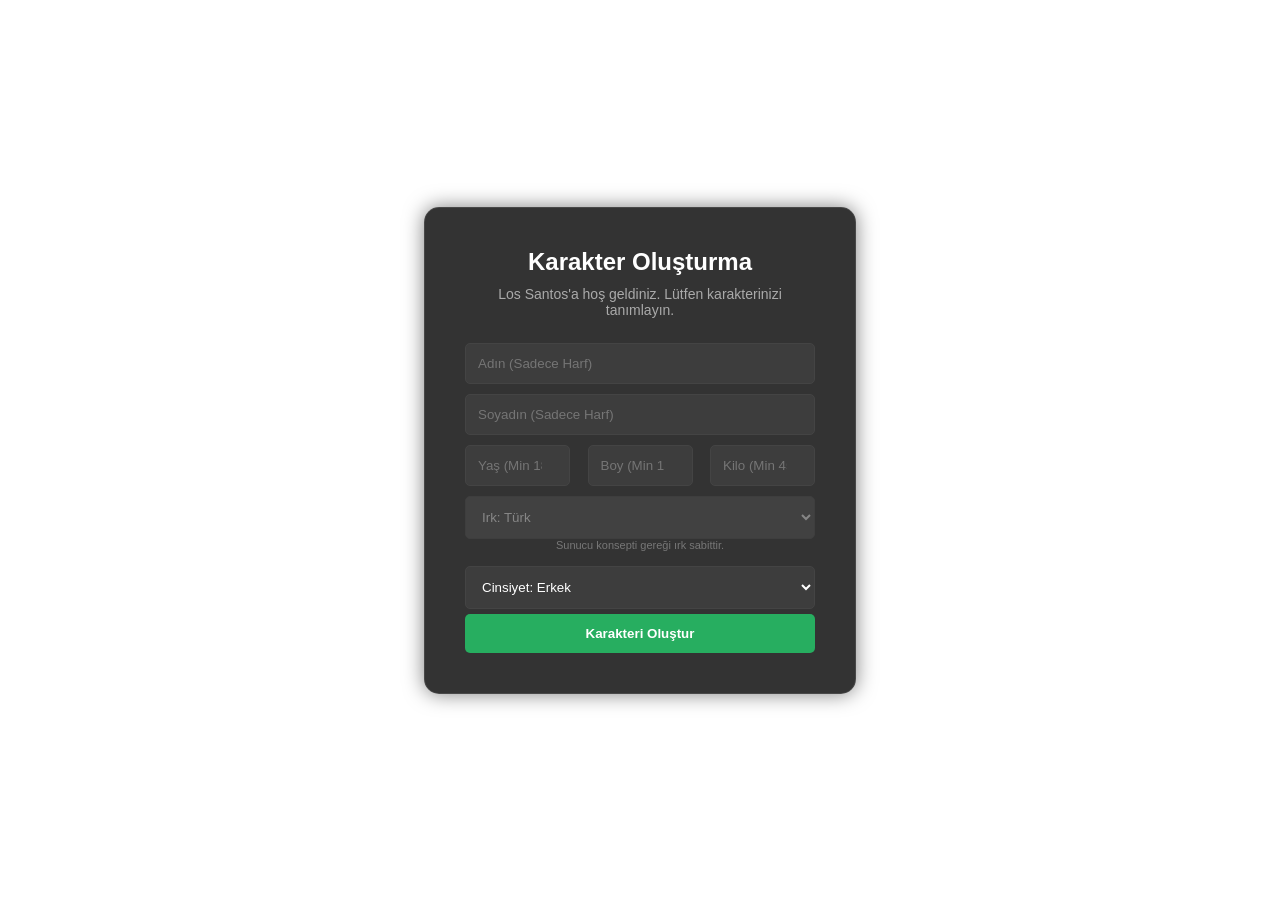
<file: rp_auth/html/index.html>
<!DOCTYPE html>
<html lang="tr">
<head>
    <meta charset="UTF-8">
    <link rel="stylesheet" href="style.css">
</head>
<body>
    <div class="wrapper" id="char-create-panel">
        <div class="container">
            <h1 class="title">Karakter Oluşturma</h1>
            <p class="subtitle">Los Santos'a hoş geldiniz. Lütfen karakterinizi tanımlayın.</p>
            
            <div class="input-group">
                <input type="text" id="firstname" placeholder="Adın (Sadece Harf)" required>
                <input type="text" id="lastname" placeholder="Soyadın (Sadece Harf)" required>
            </div>
            
            <div class="input-row">
                <input type="number" id="age" placeholder="Yaş (Min 18)" min="18" max="65" required>
                <input type="number" id="height" placeholder="Boy (Min 150)" min="150" max="210" required>
                <input type="number" id="weight" placeholder="Kilo (Min 45)" min="45" max="130" required>
            </div>

            <div class="input-group">
                <select id="race" disabled>
                    <option value="Türk" selected>Irk: Türk</option>
                </select>
                <p class="info-text">Sunucu konsepti gereği ırk sabittir.</p>
            </div>

            <div class="input-group">
                <select id="gender" required>
                    <option value="7" selected>Cinsiyet: Erkek</option>
                    <option value="9">Cinsiyet: Kadın</option>
                </select>
            </div>

            <button class="submit-btn" onclick="submitCharacter()">Karakteri Oluştur</button>
        </div>
    </div>
    <script src="script.js"></script>
</body>
</html>
</file>
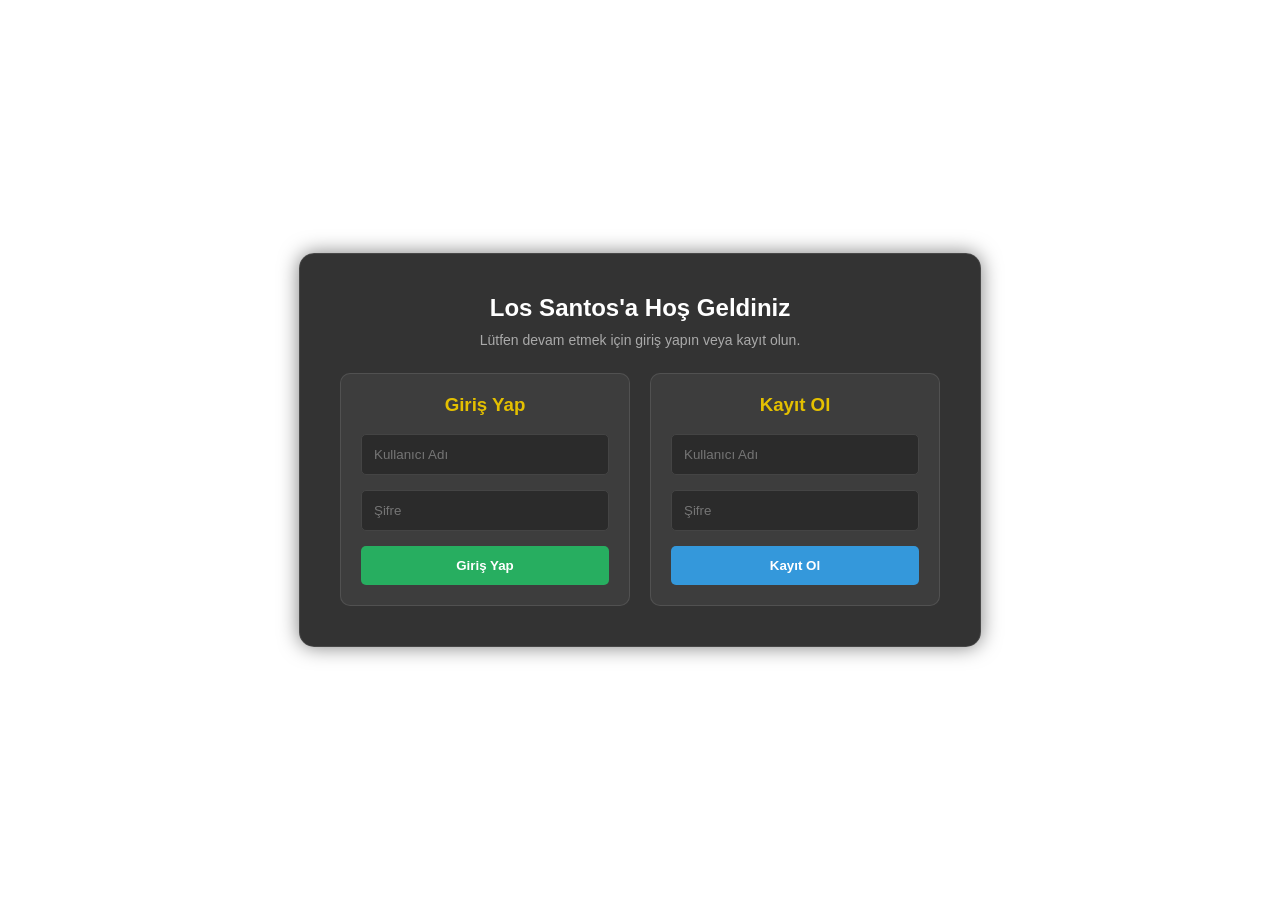
<file: rp_auth/html/login.html>
<!DOCTYPE html>
<html lang="tr">
<head>
    <meta charset="UTF-8">
    <link rel="stylesheet" href="style.css">
    <style>
        .auth-container { display: flex; gap: 20px; justify-content: center; }
        .auth-box { flex: 1; background: rgba(255, 255, 255, 0.05); padding: 20px; border-radius: 10px; border: 1px solid rgba(255,255,255,0.1); }
        .auth-box h3 { margin-top: 0; color: #E4C000; }
        .auth-box input { width: 100%; padding: 12px; margin-bottom: 15px; border-radius: 5px; border: 1px solid #444; background: rgba(0, 0, 0, 0.3); color: white; box-sizing: border-box; }
    </style>
</head>
<body>
    <div class="wrapper" id="auth-panel">
        <div class="container" style="width: 600px;">
            <h1 class="title">Los Santos'a Hoş Geldiniz</h1>
            <p class="subtitle">Lütfen devam etmek için giriş yapın veya kayıt olun.</p>
            
            <div class="auth-container">
                <div class="auth-box">
                    <h3>Giriş Yap</h3>
                    <input type="text" id="log_user" placeholder="Kullanıcı Adı">
                    <input type="password" id="log_pass" placeholder="Şifre">
                    <button class="submit-btn" onclick="attemptLogin()">Giriş Yap</button>
                </div>

                <div class="auth-box">
                    <h3>Kayıt Ol</h3>
                    <input type="text" id="reg_user" placeholder="Kullanıcı Adı">
                    <input type="password" id="reg_pass" placeholder="Şifre">
                    <button class="submit-btn" style="background: #3498db;" onclick="attemptRegister()">Kayıt Ol</button>
                </div>
            </div>
        </div>
    </div>
    <script src="script.js"></script>
</body>
</html>
</file>
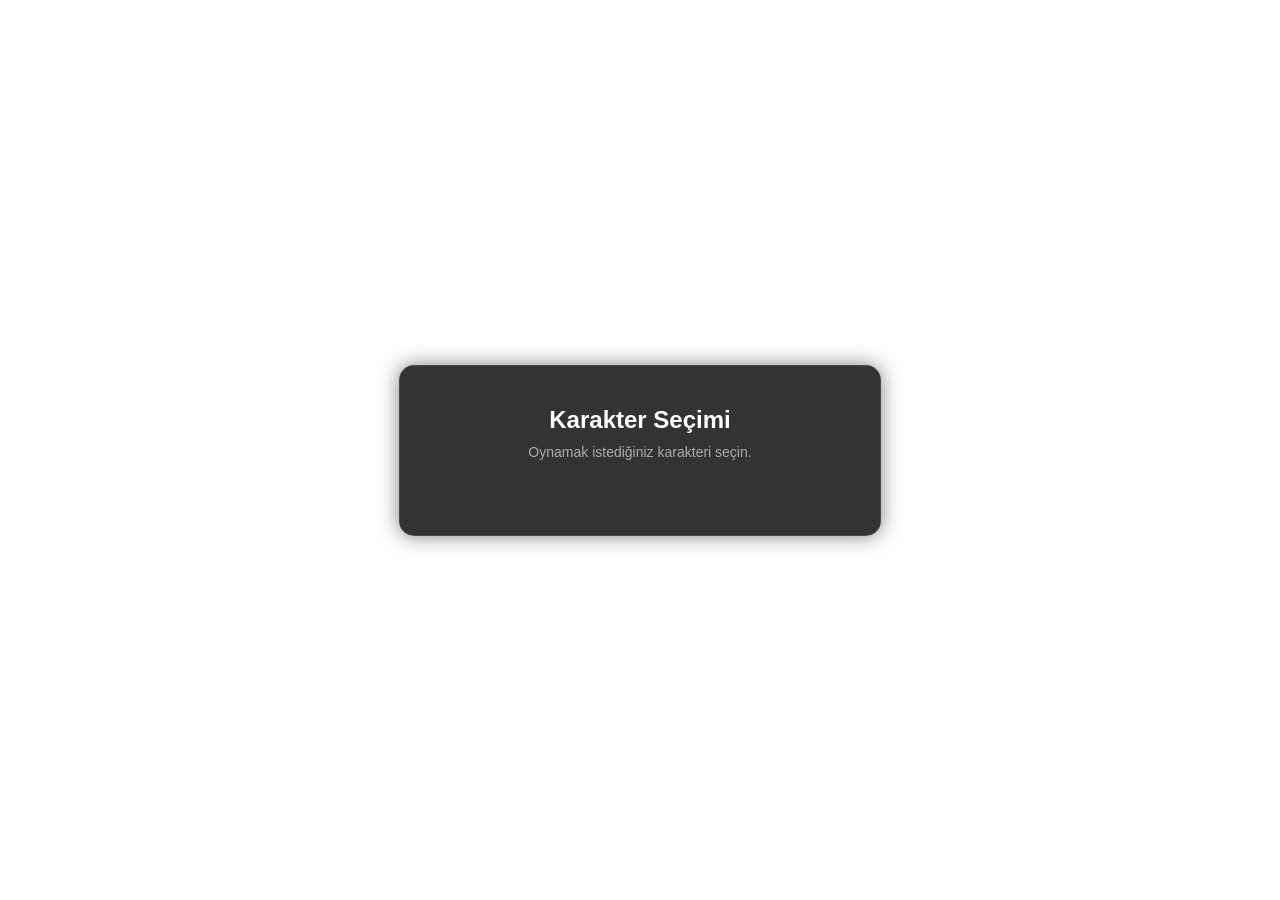
<file: rp_auth/html/select.html>
<!DOCTYPE html>
<html lang="tr">
<head>
    <meta charset="UTF-8">
    <link rel="stylesheet" href="style.css">
</head>
<body>
    <div class="wrapper" id="char-select-panel">
        <div class="container" style="width: 400px;">
            <h1 class="title">Karakter Seçimi</h1>
            <p class="subtitle">Oynamak istediğiniz karakteri seçin.</p>
            
            <div id="character-list" class="character-list">
                </div>

        </div>
    </div>
    <script src="script.js"></script>
</body>
</html>
</file>
<file: rp_auth/html/style.css>
body {
    margin: 0;
    padding: 0;
    font-family: 'Segoe UI', Tahoma, Geneva, Verdana, sans-serif;
    background: transparent; /* Arka planı MTA gösterecek */
    overflow: hidden;
    color: white;
}

.wrapper {
    display: flex;
    justify-content: center;
    align-items: center;
    height: 100vh;
    width: 100vw;
}

.container {
    background: rgba(0, 0, 0, 0.8); /* Saydam siyah */
    padding: 40px;
    border-radius: 15px;
    border: 1px solid rgba(255, 255, 255, 0.1);
    box-shadow: 0 0 20px rgba(0, 0, 0, 0.5);
    text-align: center;
    width: 350px;
}

.title { margin: 0 0 10px 0; font-size: 24px; }
.subtitle { margin: 0 0 25px 0; font-size: 14px; color: #aaa; }

.input-group input {
    width: 100%;
    padding: 12px;
    margin-bottom: 10px;
    border-radius: 5px;
    border: 1px solid #444;
    background: rgba(255, 255, 255, 0.05);
    color: white;
    box-sizing: border-box; /* Padding dahil genişlik */
}

.info-text { font-size: 11px; color: #777; margin-top: -5px; margin-bottom: 15px; }

.skin-selection {
    display: flex;
    justify-content: center;
    align-items: center;
    margin-bottom: 25px;
    gap: 15px;
}

.skin-img { height: 100px; border-radius: 10px; }

.skin-btn {
    background: #333;
    color: white;
    border: none;
    padding: 10px 15px;
    border-radius: 5px;
    cursor: pointer;
    transition: background 0.2s;
}
.skin-btn:hover { background: #555; }

.submit-btn {
    width: 100%;
    padding: 12px;
    background: #27ae60;
    color: white;
    border: none;
    border-radius: 5px;
    font-weight: bold;
    cursor: pointer;
    transition: background 0.2s;
}
.submit-btn:hover { background: #2ecc71; }

.input-row {
    display: flex;
    justify-content: space-between;
    gap: 10px;
    margin-bottom: 10px;
}
.input-row input {
    width: 30%;
    padding: 12px;
    border-radius: 5px;
    border: 1px solid #444;
    background: rgba(255, 255, 255, 0.05);
    color: white;
    box-sizing: border-box;
    text-align: center;
}
select {
    width: 100%;
    padding: 12px;
    margin-bottom: 5px;
    border-radius: 5px;
    border: 1px solid #444;
    background: rgba(255, 255, 255, 0.05);
    color: white; 
    cursor: pointer;
}

select:disabled {
    background: rgba(255, 255, 255, 0.1);
    color: #aaa; /* Kapalı (Irk) olduğu için gri yaptık */
    cursor: not-allowed;
}





/* Karakter Seçim Ekranı Tasarımı */
.character-list {
    max-height: 300px;
    overflow-y: auto;
    margin-bottom: 10px;
}
.character-card {
    background: rgba(255, 255, 255, 0.05);
    border: 1px solid rgba(255, 255, 255, 0.1);
    padding: 15px;
    margin-bottom: 10px;
    border-radius: 5px;
    display: flex;
    justify-content: space-between;
    align-items: center;
    transition: background 0.2s;
}
.character-card:hover { background: rgba(255, 255, 255, 0.15); }
.char-info { text-align: left; }
.char-name { font-size: 18px; font-weight: bold; color: #E4C000; margin-bottom: 5px; }
.char-details { font-size: 12px; color: #aaa; }
.play-btn {
    background: #27ae60;
    color: white;
    border: none;
    padding: 10px 15px;
    border-radius: 5px;
    font-weight: bold;
    cursor: pointer;
    transition: background 0.2s;
}
.play-btn:hover { background: #2ecc71; }
</file>
